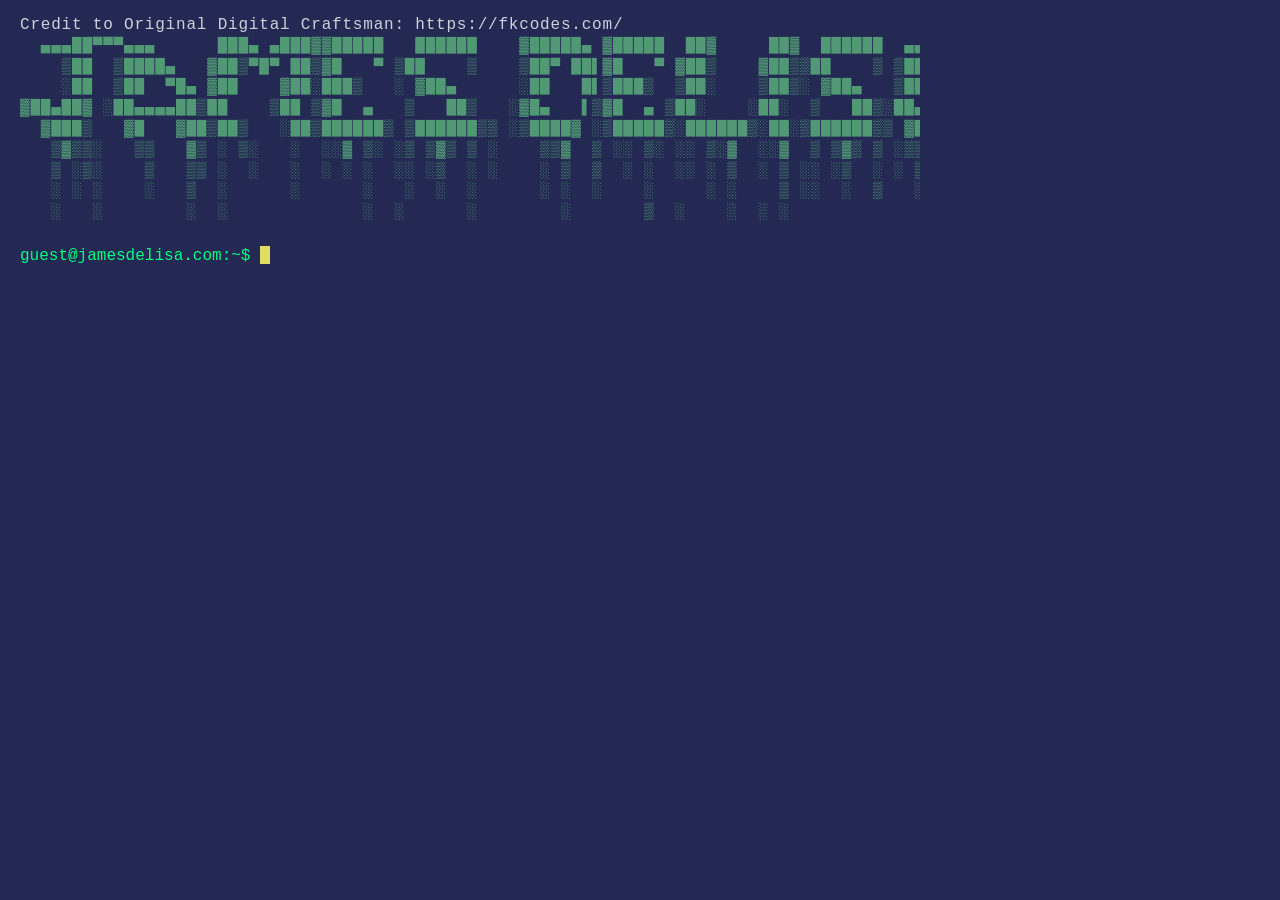
<file: index.html>
<!DOCTYPE html>
<html>
  <head>
    <!-- Google tag (gtag.js) -->
<script async src="https://www.googletagmanager.com/gtag/js?id=G-8JZCNESBEW"></script>
<script>
  window.dataLayer = window.dataLayer || [];
  function gtag(){dataLayer.push(arguments);}
  gtag('js', new Date());

  gtag('config', 'G-8JZCNESBEW');
</script>
    <meta charset="utf-8" />
    <meta http-equiv="X-UA-Compatible" content="IE=edge" />
    <meta name="viewport" content="width=device-width, initial-scale=1" />
    <title>James DeLisa</title>
    <link rel="stylesheet" type="text/css" media="screen" href="css/style.css" />
    <link rel="icon" type="image/x-icon" href="img/fav-icon.png" />

  </head>

  <body>

    <div id="terminal">
      <a id="before"></a>
    </div>
    <div id="command" onclick="$('texter').focus();">
      <textarea
        type="text"
        id="texter"
        onkeyup="typeIt(this, event)"
        onkeydown="typeIt(this, event); 
                   moveIt(this.value.length, event)"
        onkeypress="typeIt(this, event);"
        autofocus
      ></textarea>
      <div id="liner">
        <span id="typer"></span><b class="cursor" id="cursor">█</b>
      </div>
    </div>
    <script src="js/caret.js"></script>
    <script src="js/commands.js"></script>
    <script src="js/main.js"></script>

  </body>
</html>
</file>
<file: css/style.css>
body {
  margin: 0;
  padding: 15px 20px;
  min-height: 99%;
  width: 100%;
  min-width: 320px; /* mobile-friendly */
  color: #519975;
  background: #242953;
  font-family: cursor, monospace;
  overflow-x: hidden;
}
#terminal {
  width: 100%;
  max-width: 900px;
  margin: 0;
  box-sizing: border-box;
}
#command {
  width: 100%;
  max-width: 100%;
  margin: 0;
  box-sizing: border-box;
}

@media (max-width: 768px) {
  body {
    padding: 10px 12px;
    font-size: 15px;
    min-width: 320px;
  }
  #terminal {
    width: 100%;
    max-width: 100%;
    margin: 0;
  }
  #command {
    width: 100%;
    max-width: 100%;
    margin: 0;
    min-height: 60px;
  }
  p {
    white-space: pre-wrap;
    overflow-wrap: anywhere;
    word-break: break-word;
  }
  .margin {
    margin-left: 10px;
  }
  #liner::before {
    content: "guest@jamesdelisa.com:~$";
    font-size: 0.95em;
  }
}

::selection {
  color: #e0da66;
  background-color: #e0da66;
}
::-moz-selection {
  color: #e0da66;
  background-color: #e0da66;
}
textarea {
  left: -1000px;
  position: absolute;
}
b {
  font-weight: bold;
  text-decoration: underline;
}
/* Cursor Start */
.cursor {
  font-size: 12px;
  color: #e0da66;
  background-color: #e0da66;
  position: relative;
  opacity: 1;
  height: 1.5em;
  width: 10px;
  max-width: 10px;
  transform: translateY(4px);
  overflow: hidden;
  text-indent: -5px;
  display: inline-block;
  text-decoration: blink;
  animation: blinker 1s linear infinite;
}
@keyframes blinker {
  50% {
    opacity: 0;
  }
}
#command {
  cursor: text;
  height: 50px;
  color: #c3c881;
  text-align: left;
}
#liner {
  line-height: 1.3em;
  margin-top: -2px;
  animation: show 0.5s ease forwards;
  animation-delay: 1.2s;
  opacity: 0;
  text-align: left;
}
#liner::before {
  color: #00ff80;
  content: "guest@jamesdelisa.com:~$";
}
#liner.password::before {
  content: "Password:";
}
@keyframes show {
  from {
    opacity: 0;
  }
  to {
    opacity: 1;
  }
}
/* Cursor End */
p {
  display: block;
  line-height: 1.3em;
  margin: 0;
  overflow: hidden;
  white-space: nowrap;
  margin: 0;
  letter-spacing: 0.05em;
  animation: typing 0.5s steps(30, end);
}
.no-animation {
  animation: typing 0 steps(30, end);
}
.margin {
  margin-left: 20px;
}
@keyframes typing {
  from {
    width: 0;
  }
  to {
    width: 100%;
  }
}
.index {
  color: #ccd1dc;
}
.color2 {
  color: #b4b876;
}
.command {
  color: #7db9c1;
  text-shadow: 0 0 5px #7aa9ab; 
}
.error {
  color: #d62222;
}
.white {
  color: #fff;
}
.inherit,
a {
  color: #e0da66;
}
a {
  text-decoration: inherit;
}
a:hover {
  background: #00f7ff;
  color: #211830;
}
a:focus {
  outline: 0;
}
</file>
